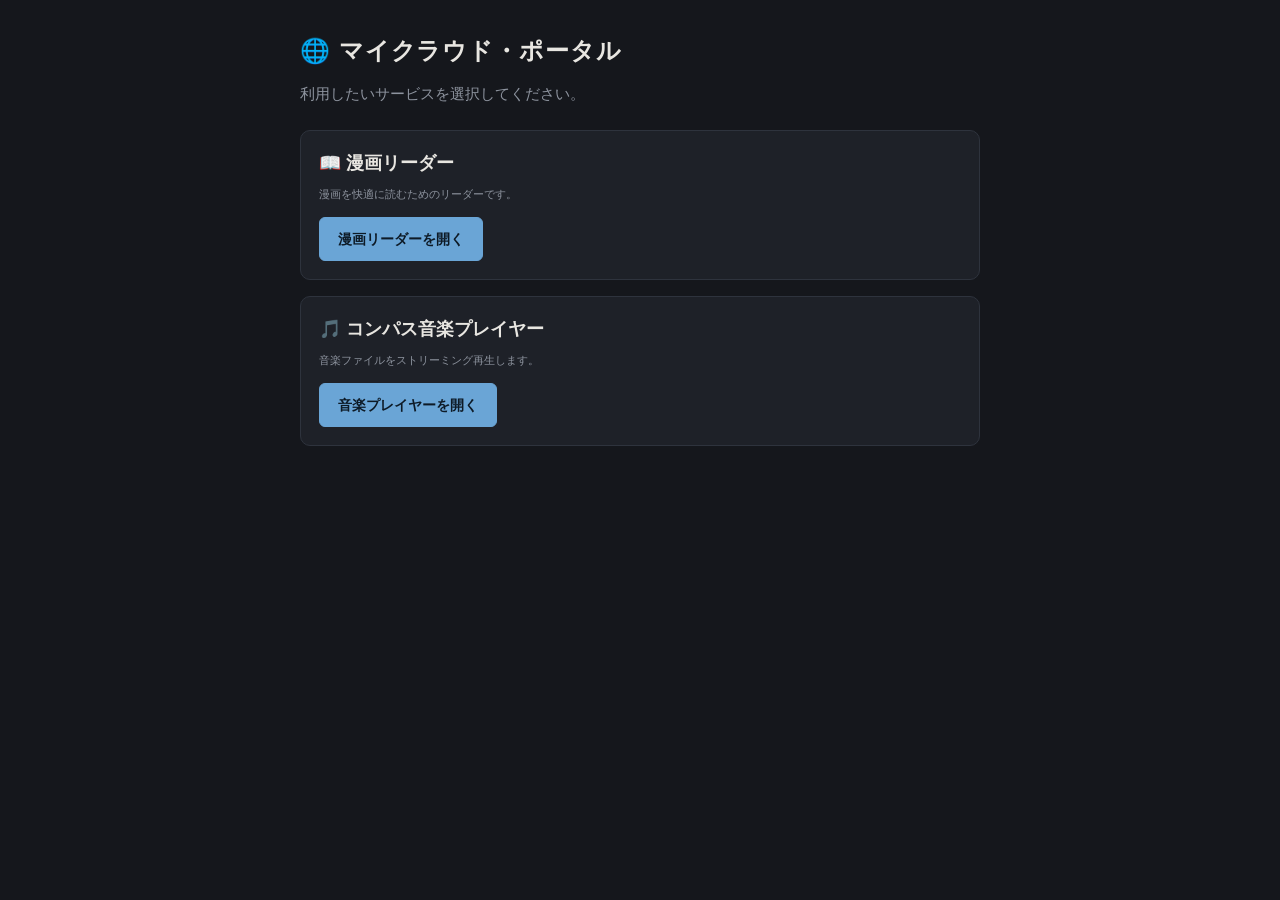
<file: index.html>
<!DOCTYPE html>
<html lang="ja">
<head>
    <meta charset="UTF-8">
    <meta name="viewport" content="width=device-width, initial-scale=1">
    <title>マイクラウド・ポータル</title>
    <link rel="stylesheet" href="style.css">
</head>
<body class="lib">
<main id="app">
    <h1>🌐 マイクラウド・ポータル</h1>
    <p class="empty">利用したいサービスを選択してください。</p>
    
    <div class="card" style="margin-top: 20px;">
        <h2>📖 漫画リーダー</h2>
        <p><small>漫画を快適に読むためのリーダーです。</small></p>
        <div class="actions" style="margin-top: 12px;">
            <a class="btn pri" href="manga/index.html"><b>漫画リーダーを開く</b></a>
        </div>
    </div>

    <div class="card" style="margin-top: 16px;">
        <h2>🎵 コンパス音楽プレイヤー</h2>
        <p><small>音楽ファイルをストリーミング再生します。</small></p>
        <div class="actions" style="margin-top: 12px;">
            <a class="btn pri" href="music/player.html?v=1osgYvo00QQplgl0lbPuVDy9Gl3TtQqIS&i=1"><b>音楽プレイヤーを開く</b></a>
        </div>
    </div>
</main>
</body>
</html>
</file>
<file: style.css>
:root{--bg:#15171c;--panel:#1e2128;--line:#2e333d;--ink:#e8e6e1;--sub:#8d939e;--acc:#6aa5d6}
*{box-sizing:border-box}
html,body{height:100%;margin:0;background:var(--bg);color:var(--ink);font:15px/1.6 "Hiragino Sans","Yu Gothic UI","Noto Sans JP",sans-serif}
a{color:inherit;text-decoration:none}
button,.btn{font:inherit;color:inherit;background:var(--panel);border:1px solid var(--line);border-radius:6px;padding:8px 14px;font-size:13px;cursor:pointer;display:inline-block;text-align:center}
button:hover,.btn:hover{border-color:var(--acc)}
button:focus-visible,a:focus-visible,input:focus-visible{outline:2px solid var(--acc);outline-offset:2px}

/* ポータルメインエリア */
.lib main{max-width:720px;margin:0 auto;padding:32px 20px 60px}
.lib h1{font-size:24px;margin:0 0 8px;letter-spacing:.04em}
.lib h1 a:hover{color:var(--acc)}
.empty,.error{padding:4px 0;margin:0;color:var(--sub)}

/* サービスカード */
.card{background:var(--panel);border:1px solid var(--line);border-radius:10px;padding:18px;margin-bottom:16px}
.card h2{margin:0 0 6px;font-size:18px;display:flex;align-items:center;gap:8px}
.card p{margin:0;color:var(--sub);font-size:13px}

/* アクションエリア */
.actions{display:flex;gap:10px;flex-wrap:wrap}
.actions .btn{padding:10px 18px;font-size:14px;min-height:44px;display:inline-flex;align-items:center;justify-content:center}

/* ボタンバリエーション */
.btn.pri{background:var(--acc);color:#0d1a26;border-color:var(--acc);font-weight:600}
.btn.pri:hover{opacity:0.95}
</file>
